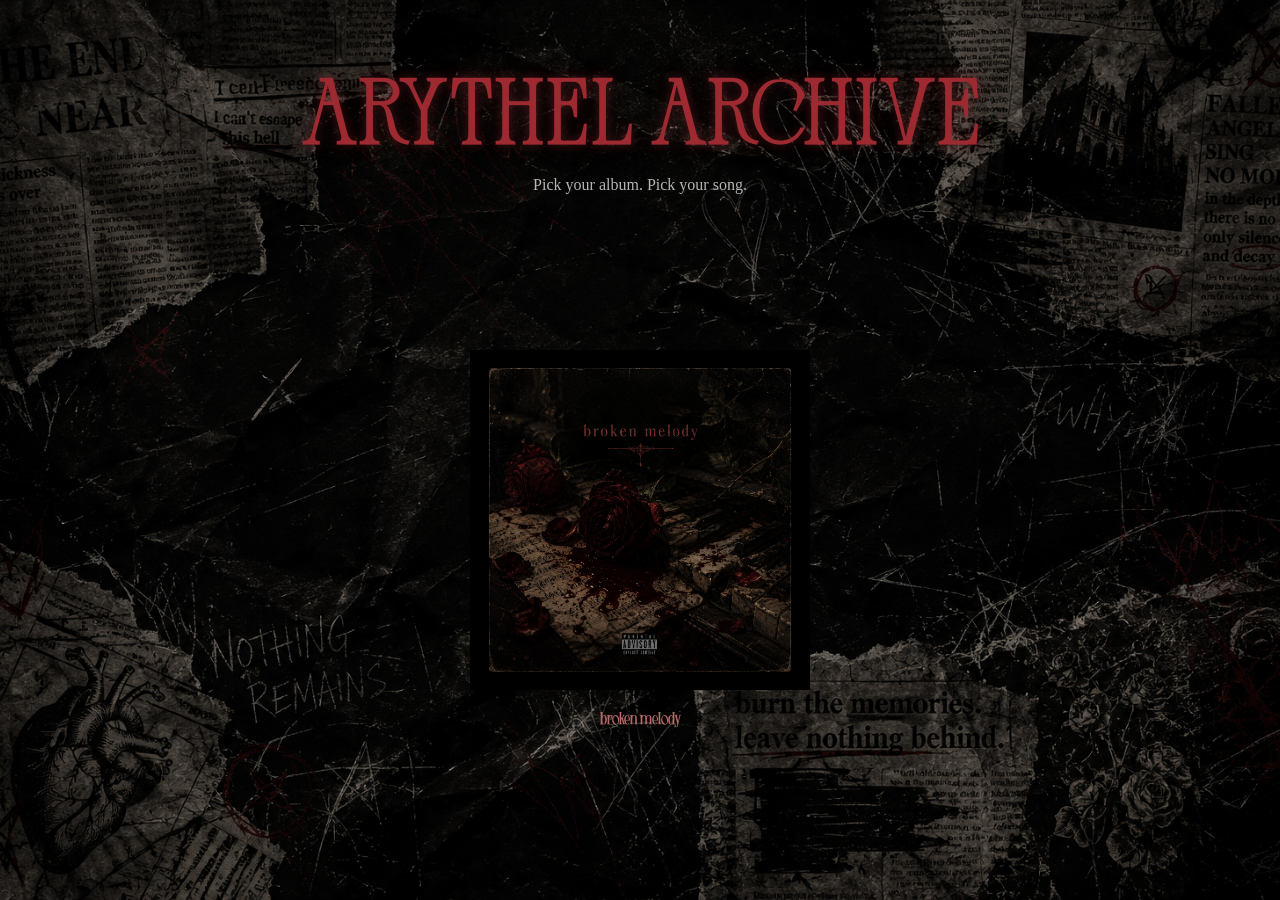
<file: index.html>
<!DOCTYPE html>
<html lang="en">
<head>
    <meta charset="UTF-8">
    <meta name="viewport" content="width=device-width, initial-scale=1.0">

    <title>Arythel Archive</title>

    <link href="https://fonts.googleapis.com/css2?family=Cormorant+Garamond:wght@400;500;600&display=swap" rel="stylesheet">

    <link rel="stylesheet" href="css/style.css">
</head>
<body>

<header class="archive-header">
    <h1>Arythel Archive</h1>
    <p>Pick your album. Pick your song.</p>
</header>

<section class="record-shelf">

    <section class="record-shelf">

    <a href="brokenmelody.html" class="record-folder">

        <div class="album-container">

            <img
                src="images/bleedingheart-cover.png"
                class="album-img album-front"
                alt="Broken Melody">

            <img
                src="images/bleedingheart-vinyl.png"
                class="album-img album-hover"
                alt="Broken Melody Vinyl">

        </div>

        <h2>broken melody</h2>

    </a>

</section>

</body>
</html>
</file>
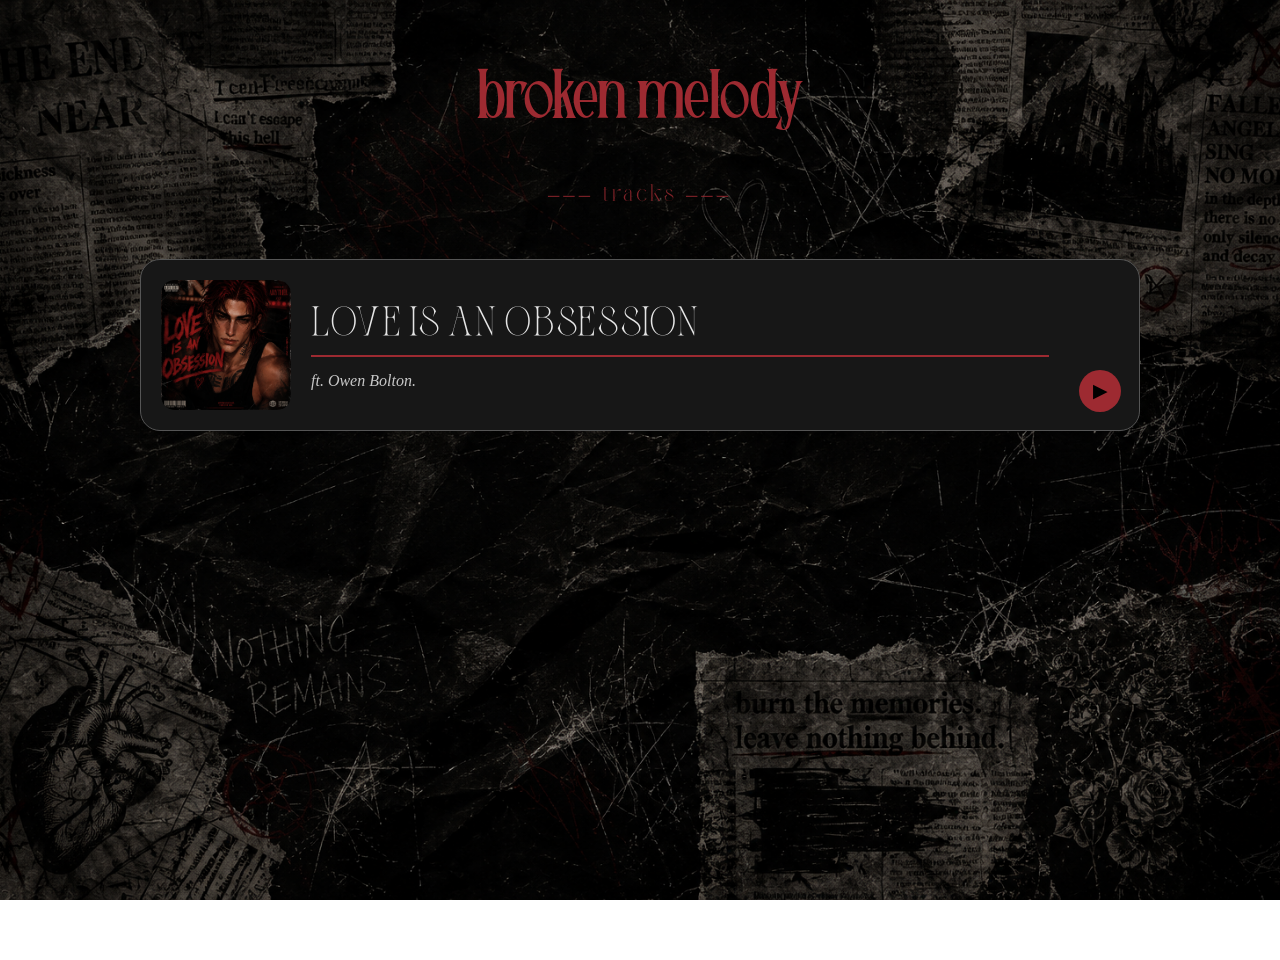
<file: brokenmelody.html>
<!DOCTYPE html>
<html lang="en">

<head>
    <meta charset="UTF-8">
    <meta name="viewport" content="width=device-width, initial-scale=1.0">

    <title>Broken Melody</title>

    <link rel="stylesheet" href="css/style.css">
</head>

<body>
    
<header class="album-header">
    <h1>broken melody</h1>

     <div class="track-label">
        ─── tracks ───
    </div>
</header>

<section class="character-list">

    <a href="owenbolton.html" class="character-card">

        <img
            src="images/owenbolton.png"
            alt="Owen Bolton"
            class="character-image">

        <div class="character-content">

            <h2>love is an obsession</h2>

            <div class="character-divider"></div>

            <p>
                ft. Owen Bolton.
            </p>

        </div>

        <div class="play-button">▶</div>

    </a>

</section>

</body>
</html>
</file>
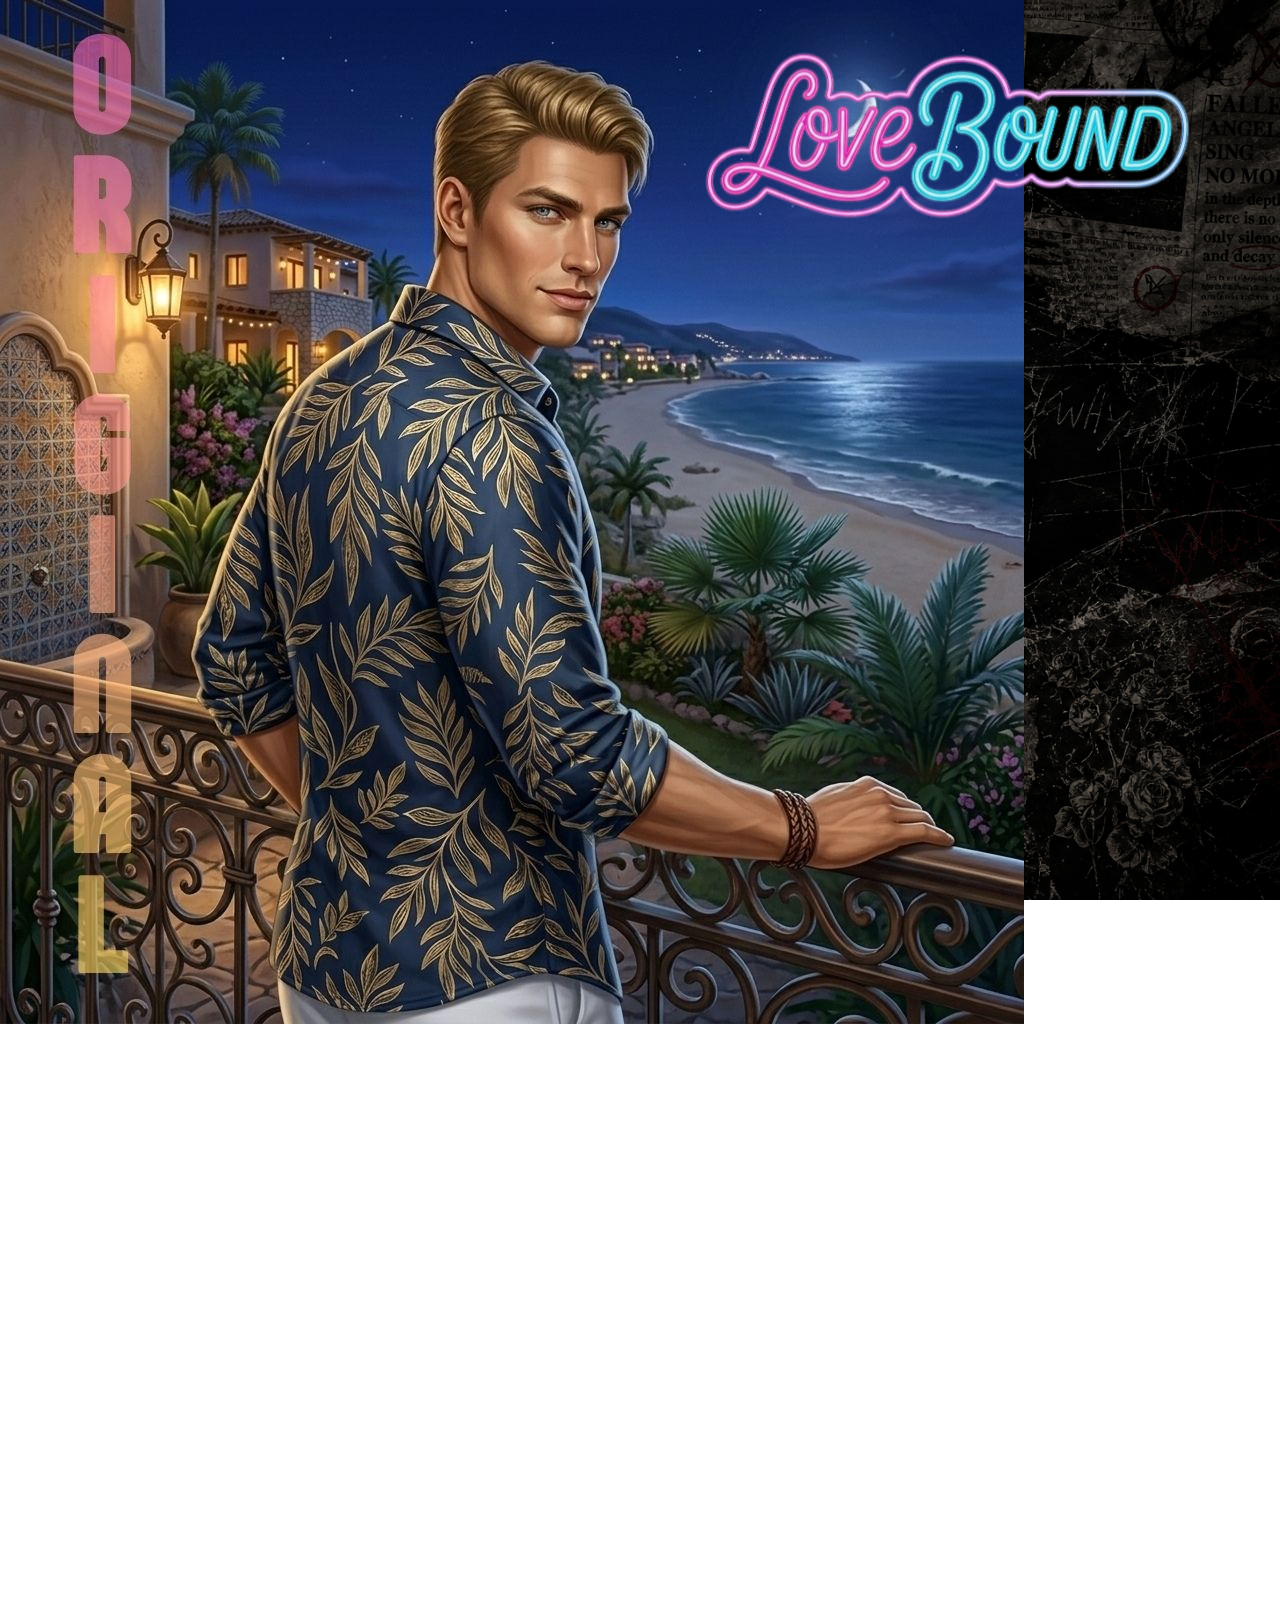
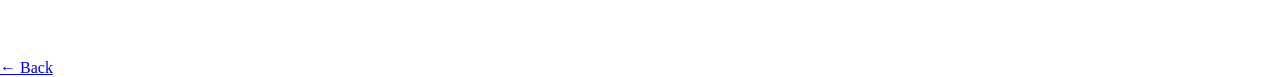
<file: cast/og/arthur.html>
<!DOCTYPE html>
<html>
<head>
  <title>LOVE OR MONEY: Arthur Wallace</title>
<meta name="viewport" content="width=device-width, initial-scale=1.0">
  
  <link href="https://fonts.googleapis.com/css2?family=Josefin+Sans:wght@300;400;600&display=swap" rel="stylesheet">

  <link rel="stylesheet" href="../../css/style.css">
</head>

<body class="villa-bg">

<!-- LOGO -->
<div class="lb-right" style="position:absolute; top:20px; right:30px;">
  <img src="../../images/loveboundlogo.png" class="lb-logo">
</div>

<div class="profile-layout">

  <!-- INFOBOX (NOW WITH STATS) -->
  <aside class="infobox">

    <img src="../../images/arthurcc.jpg" class="infobox-img">

    <div class="infobox-title">ARTHUR WALLACE</div>

    <div class="infobox-row"><span>Surname</span><span>Wallace</span></div>
    <div class="infobox-row"><span>First Name</span><span>Arthur</span></div>
    <div class="infobox-row"><span>Age</span><span>31</span></div>
    <div class="infobox-row"><span>Location</span><span>United Kingdom</span></div>
    <div class="infobox-row"><span>Occupation</span><span>Luxury Real Estate Agent</span></div>
    <div class="infobox-row"><span>Height</span><span>194 cm</span></div>

    <!-- ⭐ STATS MOVED HERE -->
    <div style="margin-top:12px;">

      <div class="stat-block">
        <div class="stat-label">Loyalty</div>
        <div class="bar"><div class="fill" style="width:60%"></div></div>
      </div>

      <div class="stat-block">
        <div class="stat-label">Drama</div>
        <div class="bar"><div class="fill" style="width:70%"></div></div>
      </div>

      <div class="stat-block">
        <div class="stat-label">Charm</div>
        <div class="bar"><div class="fill" style="width:57%"></div></div>
      </div>

    </div>

  </aside>

  <!-- MAIN -->
  <div class="profile-card">

    <div class="tag">LOVE BOUND: LOVE OR MONEY CAST</div>
    <div class="tag">OG</div>

    <div class="name">ARTHUR WALLACE</div>

    <p>
     Arthur is blunt and often speaks his mind without realizing how insensitive he sounds. Though he rarely means harm, he is frequently misunderstood and can become defensive when called out, often dismissing others as too young to understand his humor. In relationships, he is initially attentive and affectionate, but tends to grow distant over time as he prioritizes his career above all else.
    </p>

    <h3 style="margin-top:14px;">Appearance</h3>
    <p>
      Warm vanilla skin tone, dirty blonde hair in a medium crew cut, strong facial features, clean-shaven, defined jawline, hooded downturned eyes, blue-green irises, Roman nose, thin lips, bulky build. 
    </p>

    <h3 style="margin-top:14px;">Quirks / Habits / Hobbies</h3>
    <p>
      Enjoys riding his yacht and helicopter, attends auctions for personal gain, collects antique cars to showcase his wealth, and strongly dislikes paintings.
    </p>

    <h3 style="margin-top:14px;">Pet/s:</h3>
    <p>
     German Shepherd named Ruff.
    </p>

    <h3 style="margin-top:14px;">Backstory</h3>
    <p>
     Born into wealth, Arthur has always lived a life centered around status and money. His past relationships ended due to imbalance—one fiancée left because of his neglect, while a previous long-term partner left him for someone richer. He has a younger brother, Timothy, whom he is distant from due to inheritance conflicts favoring him.
    </p>

    <a class="back" href="../../lovebound.html">← Back</a>

  </div>

</div>

</body>
</html>
</file>
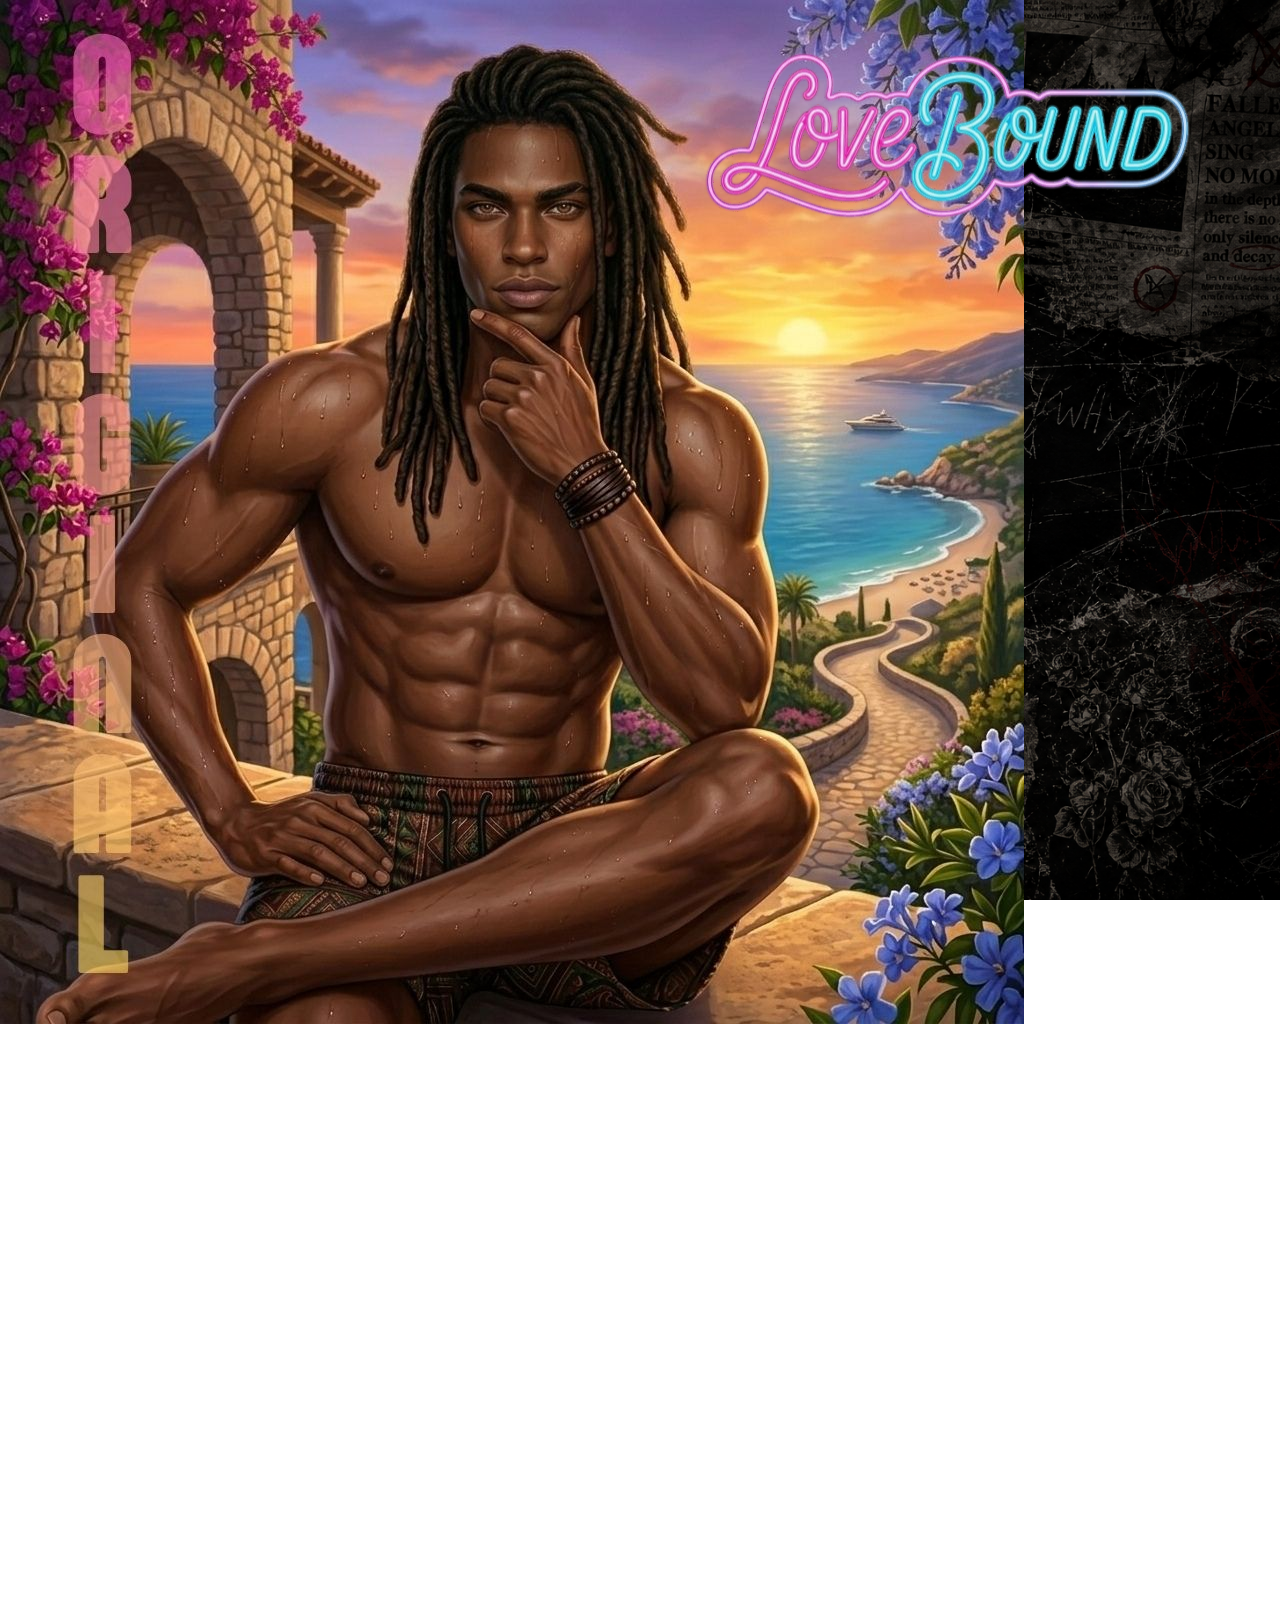
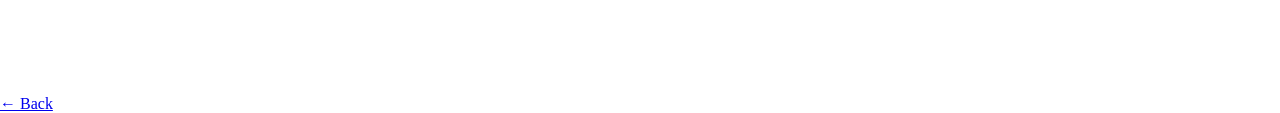
<file: cast/og/isaiah.html>
<!DOCTYPE html>
<html>
<head>
  <title>ISAIAH BAILIFF</title>

  <link href="https://fonts.googleapis.com/css2?family=Josefin+Sans:wght@300;400;600&display=swap" rel="stylesheet">

  <link rel="stylesheet" href="../../css/style.css">
</head>

<body class="villa-bg">

<!-- LOGO -->
<div class="lb-right" style="position:absolute; top:20px; right:30px;">
  <img src="../../images/loveboundlogo.png" class="lb-logo">
</div>

<div class="profile-layout">

  <!-- INFOBOX (NOW WITH STATS) -->
  <aside class="infobox">

    <img src="../../images/isaiahcc.jpg" class="infobox-img">

    <div class="infobox-title">ISAIAH BAILIFF</div>

    <div class="infobox-row"><span>Surname</span><span>Bailiff</span></div>
    <div class="infobox-row"><span>First Name</span><span>Isaiah</span></div>
    <div class="infobox-row"><span>Age</span><span>29</span></div>
    <div class="infobox-row"><span>Location</span><span>Brazil</span></div>
    <div class="infobox-row"><span>Occupation</span><span>Firefighter</span></div>
    <div class="infobox-row"><span>Height</span><span>197 cm</span></div>

    <!-- ⭐ STATS MOVED HERE -->
    <div style="margin-top:12px;">

      <div class="stat-block">
        <div class="stat-label">Loyalty</div>
        <div class="bar"><div class="fill" style="width:80%"></div></div>
      </div>

      <div class="stat-block">
        <div class="stat-label">Drama</div>
        <div class="bar"><div class="fill" style="width:20%"></div></div>
      </div>

      <div class="stat-block">
        <div class="stat-label">Charm</div>
        <div class="bar"><div class="fill" style="width:70%"></div></div>
      </div>

    </div>

  </aside>

  <!-- MAIN -->
  <div class="profile-card">

    <div class="tag">LOVE BOUND: LOVE OR MONEY CAST</div>
    <div class="tag">OG</div>

    <div class="name">ISAIAH BAILIFF</div>

    <p>
      Isaiah is gentle, warm, and genuinely kind to everyone he meets. He listens well and gives thoughtful advice, often becoming someone others rely on. In relationships, he is devoted and attentive, treating his partner with care and respect. He prefers quiet, lowkey romance and values small, meaningful gestures over grand displays. Though strong, he is emotionally sensitive and can be easily hurt.
      He follows a strong sense of loyalty and respect, especially toward friends and loved ones. While friendly and open, he can be surprisingly oblivious to flirting unless feelings are clearly expressed.

    </p>

    <h3 style="margin-top:14px;">Appearance</h3>
    <p>
      Dark skin tone, muscular build, brown eyes, scar on his left brow, long black locs, thick lips and brows, strong jawline.
    </p>

    <h3 style="margin-top:14px;">Quirks / Habits / Hobbies</h3>
    <p>
      Enjoys reading, cooking, and gardening. He makes beaded bracelets as a personal hobby and has a deep interest in learning about different types of flowers.
    </p>

    <h3 style="margin-top:14px;">Pet/s:</h3>
    <p>
      A pug named Lily and a Burmese cat named Emerald.
    </p>

    <h3 style="margin-top:14px;">Backstory</h3>
    <p>
     Isaiah grew up in a big, lively household as the third of five siblings. He is closest to his younger brother Adam due to their similar age. While he values the love he grew up with, he now seeks a quieter, more peaceful life. He has had two long-term relationships, each lasting five years, shaping his steady and committed approach to love.
    </p>

    <a class="back" href="../../lovebound.html">← Back</a>

  </div>

</div>

</body>
</html>
</file>
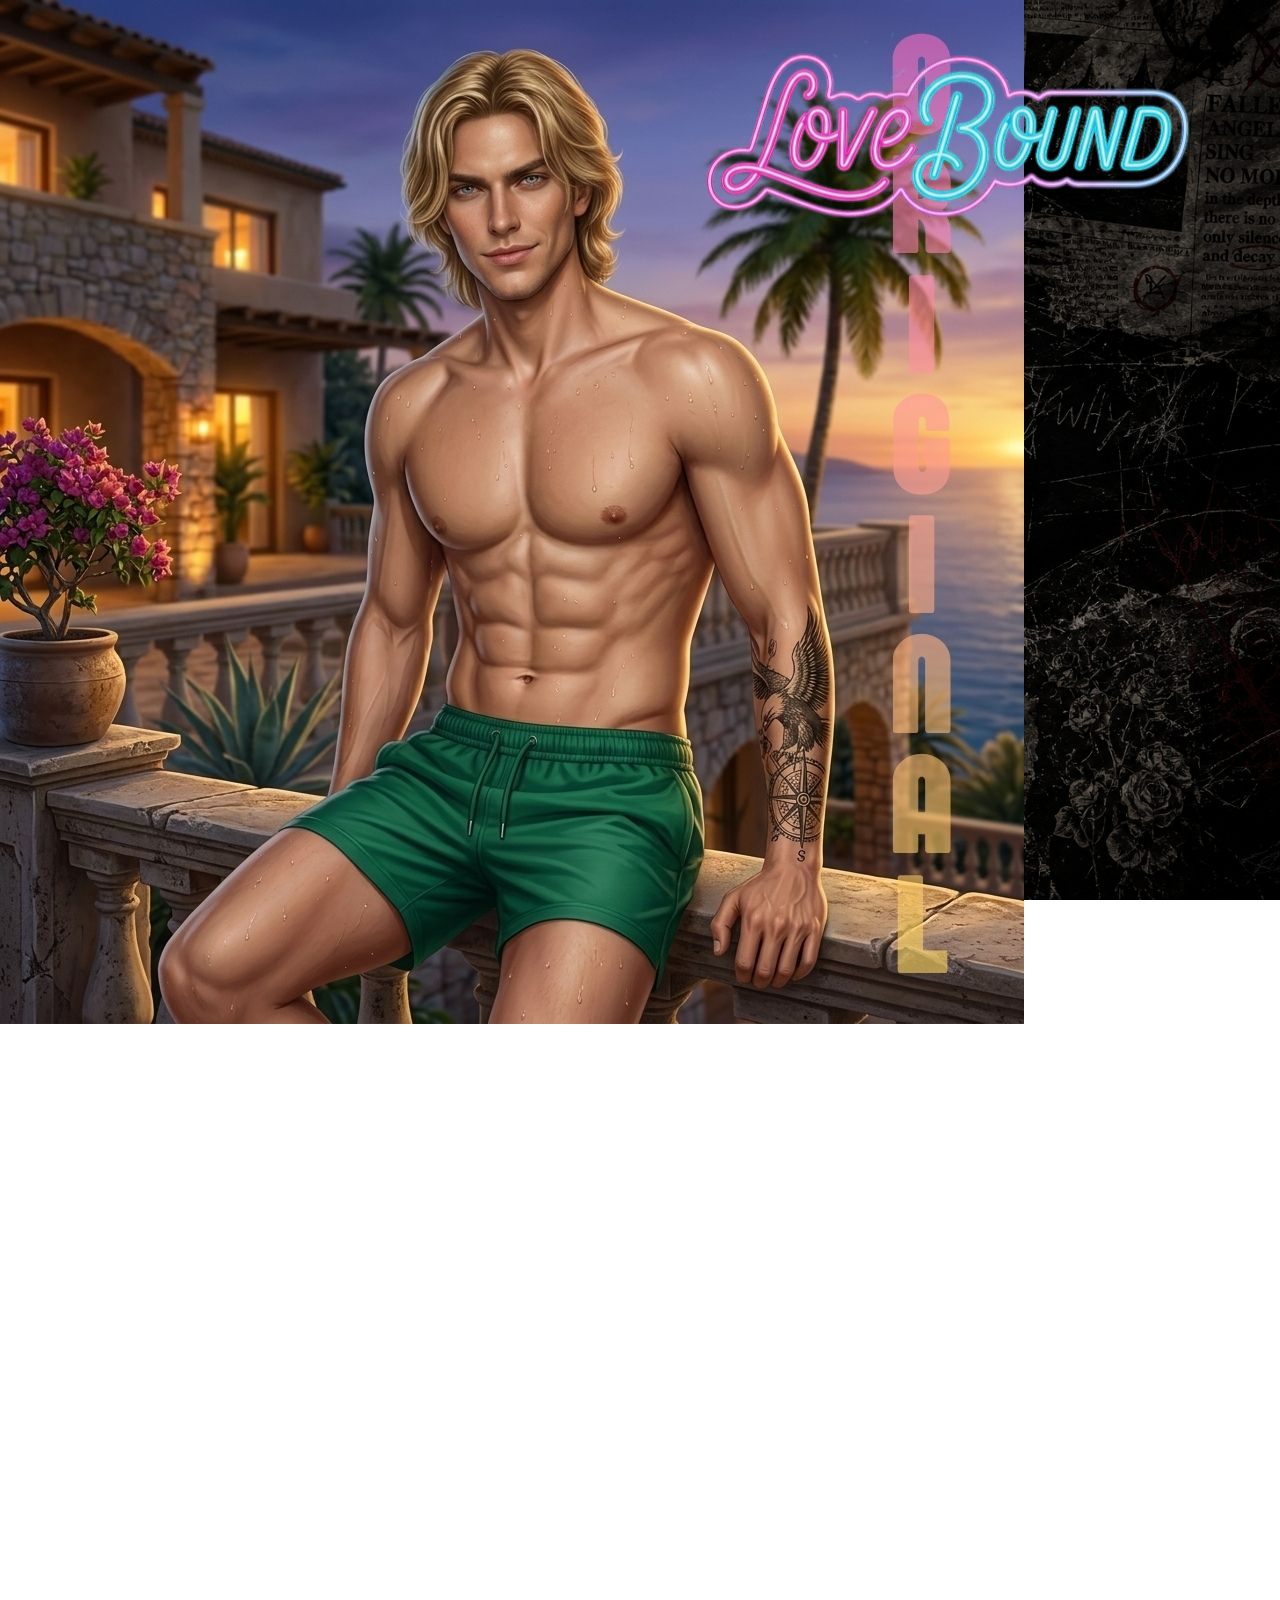
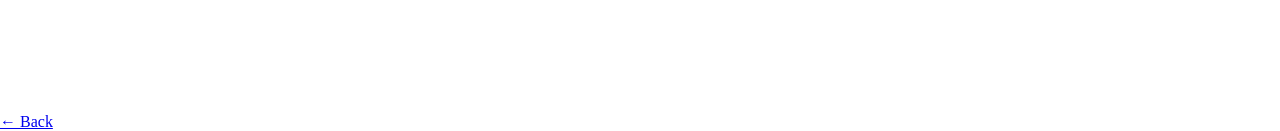
<file: cast/og/noah.html>
<!DOCTYPE html>
<html>
<head>
  <title>LOVE OR MONEY: Noah Acres</title>
  <meta name="viewport" content="width=device-width, initial-scale=1.0">

  <link href="https://fonts.googleapis.com/css2?family=Josefin+Sans:wght@300;400;600&display=swap" rel="stylesheet">

  <link rel="stylesheet" href="../../css/style.css">
</head>

<body class="villa-bg">

<!-- LOGO -->
<div class="lb-right" style="position:absolute; top:20px; right:30px;">
  <img src="../../images/loveboundlogo.png" class="lb-logo">
</div>

<div class="profile-layout">

  <!-- INFOBOX (NOW WITH STATS) -->
  <aside class="infobox">

    <img src="../../images/noahcc.jpg" class="infobox-img">

    <div class="infobox-title">NOAH ACRES</div>

    <div class="infobox-row"><span>Surname</span><span>Acres</span></div>
    <div class="infobox-row"><span>First Name</span><span>Noah</span></div>
    <div class="infobox-row"><span>Age</span><span>27</span></div>
    <div class="infobox-row"><span>Location</span><span>United States</span></div>
    <div class="infobox-row"><span>Occupation</span><span>Disc Jockey</span></div>
    <div class="infobox-row"><span>Height</span><span>185 cm</span></div>

    <!-- ⭐ STATS MOVED HERE -->
    <div style="margin-top:12px;">

      <div class="stat-block">
        <div class="stat-label">Loyalty</div>
        <div class="bar"><div class="fill" style="width:30%"></div></div>
      </div>

      <div class="stat-block">
        <div class="stat-label">Drama</div>
        <div class="bar"><div class="fill" style="width:90%"></div></div>
      </div>

      <div class="stat-block">
        <div class="stat-label">Charm</div>
        <div class="bar"><div class="fill" style="width:65%"></div></div>
      </div>

    </div>

  </aside>

  <!-- MAIN -->
  <div class="profile-card">

    <div class="tag">LOVE BOUND: LOVE OR MONEY CAST</div>
    <div class="tag">OG</div>

    <div class="name">NOAH ACRES</div>

    <p>
     Noah is lively, unpredictable, and thrives on stirring things up. A natural troublemaker, he enjoys pushing boundaries, playing games, and keeping things interesting. He’s flirtatious and charismatic, often the center of attention, and claims he’s changed from his old habits though his actions don’t match. He enjoys gossip and can be subtly manipulative, sometimes sabotaging situations for his own amusement, though he never admits it.
      He is playful, competitive, and always up for a challenge, bringing chaotic energy wherever he goes. While he appears carefree, there are moments where his detachment shows, especially when it comes to emotional connections.

    </p>

    <h3 style="margin-top:14px;">Appearance</h3>
    <p>
      Chin-length wavy blonde hair, green eyes, fair skin, toned build. Has an eagle on a compass tattoo on his right forearm and a tongue piercing.
    </p>

    <h3 style="margin-top:14px;">Quirks / Habits / Hobbies</h3>
    <p>
      Sometimes wears a headband, enjoys sailing, and loves the city nightlife. He keeps a guitar at home but doesn’t really know how to play it and is notably bad at cooking.
    </p>

    <h3 style="margin-top:14px;">Pet/s:</h3>
    <p>
      None.
    </p>

    <h3 style="margin-top:14px;">Backstory</h3>
    <p>
     After his father died when he was 5, Noah was taken in by his aunt’s family. His mother left when he was a baby, and he has no interest in finding her. Though his aunt’s family treated him well, he never felt fully connected to them and often felt like an outsider. He spends most of his time with friends and at parties, avoiding deeper ties. He has never been in a serious relationship, sticking to flings and situationships, and may prioritize personal gain when it matters most.
    </p>

    <a class="back" href="../../lovebound.html">← Back</a>

  </div>

</div>

</body>
</html>
</file>
<file: css/style.css>
@font-face {
    font-family: "Zaslia";
    src: url("../fonts/Zaslia.otf") format("opentype");
}

@font-face {
    font-family: "Cravelo";
    src: url("../fonts/Cravelo-DEMO.otf") format("opentype");
}

@font-face {
    font-family: "Monteilga";
    src: url("../fonts/Monteilga.otf") format("opentype");
}

@font-face {
    font-family: "Sicelka";
    src: url("../fonts/Sicelka.otf") format("opentype");
}

html,
body {
    margin: 0;
    padding: 0;
    min-height: 100%;
}

/* THIS WAS THE BUG */
body {
    min-height: 100vh;

    background-image: url("../images/archive-bg.png");
    background-size: cover;
    background-position: center;
    background-repeat: no-repeat;
    background-attachment: fixed;

    color: white;
}

/* =========================
TRACK LABEL
========================= */

.track-label {
    margin-top: 10px;

    font-family: "Monteilga", serif;
    font-size: 1rem;

    letter-spacing: 4px;

    color: #9d2a31;
    opacity: 0.8;
}

/* =========================
INDEX HEADER
========================= */

.archive-header {
    text-align: center;
    padding: 60px 20px;
}

.archive-header h1 {
    font-family: "Zaslia", serif;
    font-size: 5rem;
    color: #9d2a31;

    letter-spacing: 4px;

    margin: 0;

    text-shadow:
        0 0 10px rgba(157,42,49,0.4),
        0 0 25px rgba(157,42,49,0.2);
}

.archive-header p {
    opacity: 0.7;
    margin-top: 10px;
}

/* =========================
ALBUM SELECTION
========================= */

.record-shelf {
    display: flex;
    justify-content: center;
    padding: 40px;
}

.record-folder {
    text-decoration: none;
    text-align: center;
}

.album-container {
    position: relative;
    width: 340px;
}

.album-img {
    width: 100%;
    display: block;
    transition: all 0.4s ease;
}

.album-hover {
    position: absolute;
    inset: 0;
    opacity: 0;
}

.record-folder:hover .album-front {
    opacity: 0;
    transform: scale(0.95);
}

.record-folder:hover .album-hover {
    opacity: 1;
    transform: scale(0.95);
}

.record-folder h2 {
    margin-top: 20px;

    color: #b76a6a;

    font-family: "Cravelo", serif;
    font-weight: normal;
    font-size: 1rem;
}

/* =========================
BROKEN MELODY PAGE
========================= */

.album-header {
    text-align: center;
    margin-top: 60px;
    margin-bottom: 50px;
}

.album-header h1 {
    font-family: "Cravelo", serif;

    font-size: 4rem;
    font-weight: normal;

    color: #9d2a31;
}

/* =========================
CHARACTER LIST
========================= */

.character-list {
    width: min(1000px, 90%);
    margin: auto;

    display: flex;
    flex-direction: column;
    gap: 25px;
}

/* =========================
CHARACTER CARD
========================= */

.character-card {
    display: flex;
    align-items: center;

    position: relative;

    padding: 20px;

    background: #171717;

    border: 1px solid #555;
    border-radius: 20px;

    text-decoration: none;
    color: white;

    transition: all 0.3s ease;
}

.character-card:hover {
    transform: scale(1.03);

    border-color: #9d2a31;

    box-shadow:
        0 0 20px rgba(157,42,49,0.25);
}

.character-image {
    width: 130px;
    height: 130px;

    object-fit: cover;

    border-radius: 14px;

    flex-shrink: 0;
}

.character-content {
    flex: 1;

    margin-left: 20px;

    padding-right: 70px;
}

.character-content h2 {
    margin: 0;

    font-family: "Zaslia", serif;

    font-size: 2.3rem;
    font-weight: normal;

    color: #e5e5e5;

    letter-spacing: 2px;
}

.character-divider {
    height: 2px;

    background: #9d2a31;

    margin: 10px 0 12px;
}

.character-content p {
    margin: 0;

    color: #c7c7c7;

    font-style: italic;

    line-height: 1.5;
}

/* =========================
PLAY BUTTON
========================= */

.play-button {
    position: absolute;

    bottom: 18px;
    right: 18px;

    width: 42px;
    height: 42px;

    border-radius: 50%;

    background: #9d2a31;

    display: flex;
    align-items: center;
    justify-content: center;

    color: black;

    font-size: 1.2rem;

    transition: all 0.3s ease;
}

.character-card:hover .play-button {
    transform: scale(1.1);

    box-shadow:
        0 0 12px rgba(157,42,49,0.5);
}
</file>
